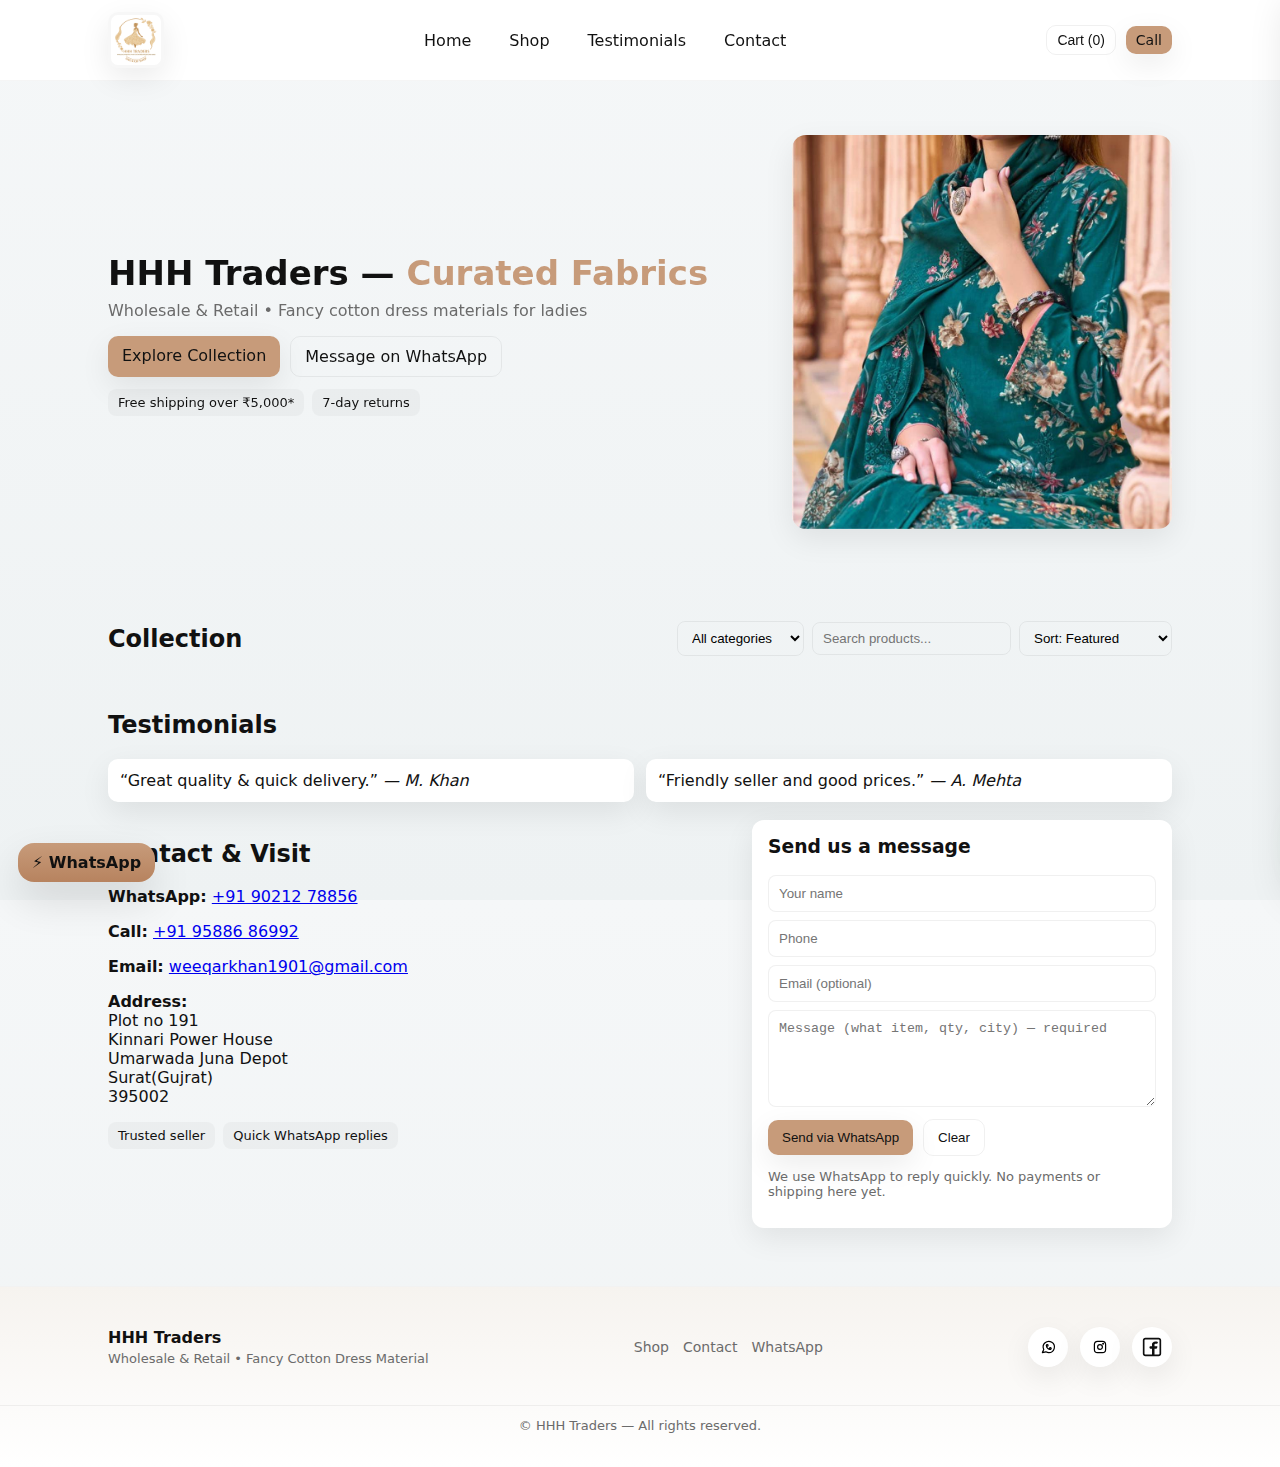
<file: frontend/index.html>
<!doctype html>
<html lang="en">
<head>
  <meta charset="utf-8" />
  <meta name="viewport" content="width=device-width,initial-scale=1" />
  <title>HHH Traders — Boutique Collection | Wholesale & Retail</title>
  <meta name="description" content="HHH Traders — Premium cotton dress materials. Wholesale & retail. Contact via WhatsApp or Call to order.">
  <link rel="icon" href="assets/favicon.png" />
  <link rel="stylesheet" href="style.css">
</head>
<body>
  <!-- Floating WhatsApp -->
  <a id="float-wa" class="float-wa" href="https://wa.me/919021278856" target="_blank" rel="noopener" aria-label="Chat on WhatsApp">⚡ WhatsApp</a>

  <!-- Topbar -->
  <header class="topbar">
    <div class="wrap topbar-inner">
      <a href="#home" class="logo-link logo">
  <img src="assets/logo.png" alt="HHH Traders Logo">
</a>


      </a>

      <button id="hamburger" class="hamburger" aria-label="Open menu" aria-expanded="false">☰</button>

      <nav class="mainnav" id="mainnav" role="navigation" aria-label="Main navigation">
        <a href="#home" onclick="closemenu()">Home</a>
        <a href="#products" onclick="closemenu()">Shop</a>
        <!--<a href="#services">Services</a>-->
        <a href="#testimonials" onclick="closemenu()">Testimonials</a>
        <a href="#contact" onclick="closemenu()">Contact</a>
      </nav>

      <div class="actions">
        <button id="cart-toggle" class="btn small ghost" aria-haspopup="true">Cart (<span id="cart-count">0</span>)</button>
        <a class="btn small" href="tel:+919588686992">Call</a>
      </div>
    </div>
  </header>

  <!-- Hero -->
  <section id="home" class="hero">
    <div class="wrap hero-inner">
      <div class="hero-text reveal">
        <h1>HHH Traders — <span class="accent">Curated Fabrics</span></h1>
        <p class="lead">Wholesale & Retail • Fancy cotton dress materials for ladies</p>
        <div class="hero-ctas">
          <a class="btn" href="#products">Explore Collection</a>
          <a class="btn ghost" href="https://wa.me/919021278856" target="_blank" rel="noopener">Message on WhatsApp</a>
        </div>
        <div class="trust">
          <span class="badge">Free shipping over ₹5,000*</span>
          <span class="badge">7-day returns</span>
        </div>
      </div>
      <div class="hero-image reveal">
        <!-- If you accidentally used the logo as the hero image, this will now be constrained so it doesn't overflow -->
        <img src="assets/hero.jpg" alt="Clothing showcase" loading="lazy">
      </div>
    </div>
  </section>

  <main class="wrap">
    <!-- Controls -->
    <section id="products" class="section">
      <div class="section-head">
        <h2>Collection</h2>
        <div class="controls">
          <select id="cat">
            <option value="all">All categories</option>
            <option value="dresses">Dresses</option>
            <option value="sarees">Sarees</option>
            <option value="mens">Men</option>
            <option value="kids">Kids</option>
            <option value="blouse">Blouse Pieces</option>
          </select>
          <input id="search" type="search" placeholder="Search products..." />
          <select id="sort">
            <option value="featured">Sort: Featured</option>
            <option value="low">Price: Low → High</option>
            <option value="high">Price: High → Low</option>
          </select>
        </div>
      </div>

      <!-- Product grid -->
      <div id="masonry" class="masonry">
        <!-- Example product card -->
      </div>
    </section>

    <!-- Testimonials -->
    <section class="section" id=testimonials>
      <h2>Testimonials</h2>
      <div class="testimonial-grid">
        <blockquote>“Great quality & quick delivery.” <cite>— M. Khan</cite></blockquote>
        <blockquote>“Friendly seller and good prices.” <cite>— A. Mehta</cite></blockquote>
      </div>
    </section>

    
    <!-- Contact & Form -->
    <section id="contact" class="section contact-section">
      <div class="contact-grid">
        <div class="contact-info">
          <h2>Contact & Visit</h2>
          <p><strong>WhatsApp:</strong> <a href="https://wa.me/919021278856" target="_blank">+91 90212 78856</a></p>
          <p><strong>Call:</strong> <a href="tel:+919588686992">+91 95886 86992</a></p>
          <p><strong>Email:</strong> <a href="mailto:weeqarkhan1901@gmail.com">weeqarkhan1901@gmail.com</a></p>
          <p><strong>Address:</strong><br>Plot no 191<br>Kinnari Power House<br>Umarwada Juna Depot <br>Surat(Gujrat) <br> 395002</p>
          <div class="trust small">
            <span class="badge">Trusted seller</span>
            <span class="badge">Quick WhatsApp replies</span>
          </div>
        </div>

        <div class="contact-form-card">
          <h3>Send us a message</h3>
          <form id="contact-form">
            <div class="row">
              <input id="cf-name" type="text" placeholder="Your name" required>
              <input id="cf-phone" type="tel" placeholder="Phone" required >
            </div>
            <input id="cf-email" type="email" placeholder="Email (optional)" >
            <textarea id="cf-message" rows="5" placeholder="Message (what item, qty, city) — required" required></textarea>
            <div class="form-actions">
              <!-- this will open WhatsApp with the message contents -->
              <button type="button" id="contact-whatsapp" class="btn">Send via WhatsApp</button>
              <button type="reset" class="btn ghost">Clear</button>
            </div>
            <p class="small muted">We use WhatsApp to reply quickly. No payments or shipping here yet.</p>
          </form>
        </div>
      </div>
    </section>

  </main>

  <!-- Footer -->
 <!-- Footer -->
<footer class="site-footer">
  <div class="wrap footer-inner">

    <!-- Brand -->
    <div class="footer-brand">
      <strong>HHH Traders</strong>
      <p class="small muted">
        Wholesale & Retail • Fancy Cotton Dress Material
      </p>
    </div>

    <!-- Quick Links -->
    <div class="footer-links">
      <a href="#products">Shop</a>
      <a href="#contact">Contact</a>
      <a href="https://wa.me/919021278856" target="_blank">WhatsApp</a>
    </div>

    <!-- Social Media -->
    <div class="footer-social">
      <a href="https://wa.me/919021278856" target="_blank" aria-label="WhatsApp">
        <img src="assets/icons/whatsapp.svg" alt="WhatsApp">
      </a>
      <a href="https://www.instagram.com/hhh_traders_?igsh=aW80ZmRqdm5ndnM4&utm_source=ig_contact_invite" target="_blank" aria-label="Instagram">
        <img src="assets/icons/instagram.svg" alt="Instagram">
      </a>
      <a href="https://www.facebook.com/share/1bUTPpbcL9/" target="_blank" aria-label="Facebook">
        <img src="assets/icons/facebook.svg" alt="Facebook">
      </a>
    </div>

  </div>

  <!-- Bottom line -->
  <div class="footer-bottom small muted">
    © <span id="year"></span> HHH Traders — All rights reserved.
  </div>
</footer>

    <!-- CART SIDEBAR -->
<aside id="cart-sidebar" class="cart-sidebar">
  <div class="cart-header">
    <h3>Your Cart</h3>
    <button id="cart-close">✕</button>
  </div>

  <div id="cart-items" class="cart-items">
    <!-- JS se items aayenge -->
  </div>

  <div class="cart-footer">
    <strong>Total: ₹<span id="cart-total">0</span></strong>
    <button onclick="orderWhatsApp()" class="btn-wa">
  Order on WhatsApp
</button>

<button onclick="clearCart()" class="btn ghost small full-width-mobile">
  Clear Cart
</button>



  </div>
</aside>

<div id="overlay" class="overlay"></div>




<!-- IMAGE MODAL -->
<div id="img-modal" class="img-modal">
  <span id="img-close">✕</span>
  <img id="img-zoom">
</div>


  </footer>

  <script src="script.js"></script>


  <script>
document.getElementById("contact-whatsapp").addEventListener("click", function () {

  const name = document.getElementById("cf-name").value.trim();
  const phone = document.getElementById("cf-phone").value.trim();
  const email = document.getElementById("cf-email").value.trim();
  const message = document.getElementById("cf-message").value.trim();

  if (!name || !phone || !message) {
    alert("Please fill required fields");
    return;
  }

  const text =
    `Hello HHH Traders 👋\n\n` +
    `Name: ${name}\n` +
    `Phone: ${phone}\n` +
    (email ? `Email: ${email}\n` : ``) +
    `Message: ${message}`;

  const whatsappNumber = "919021278856";
  const url = `https://wa.me/${whatsappNumber}?text=${encodeURIComponent(text)}`;

  window.open(url, "_blank");
});
</script>




</body>
</html>
</file>
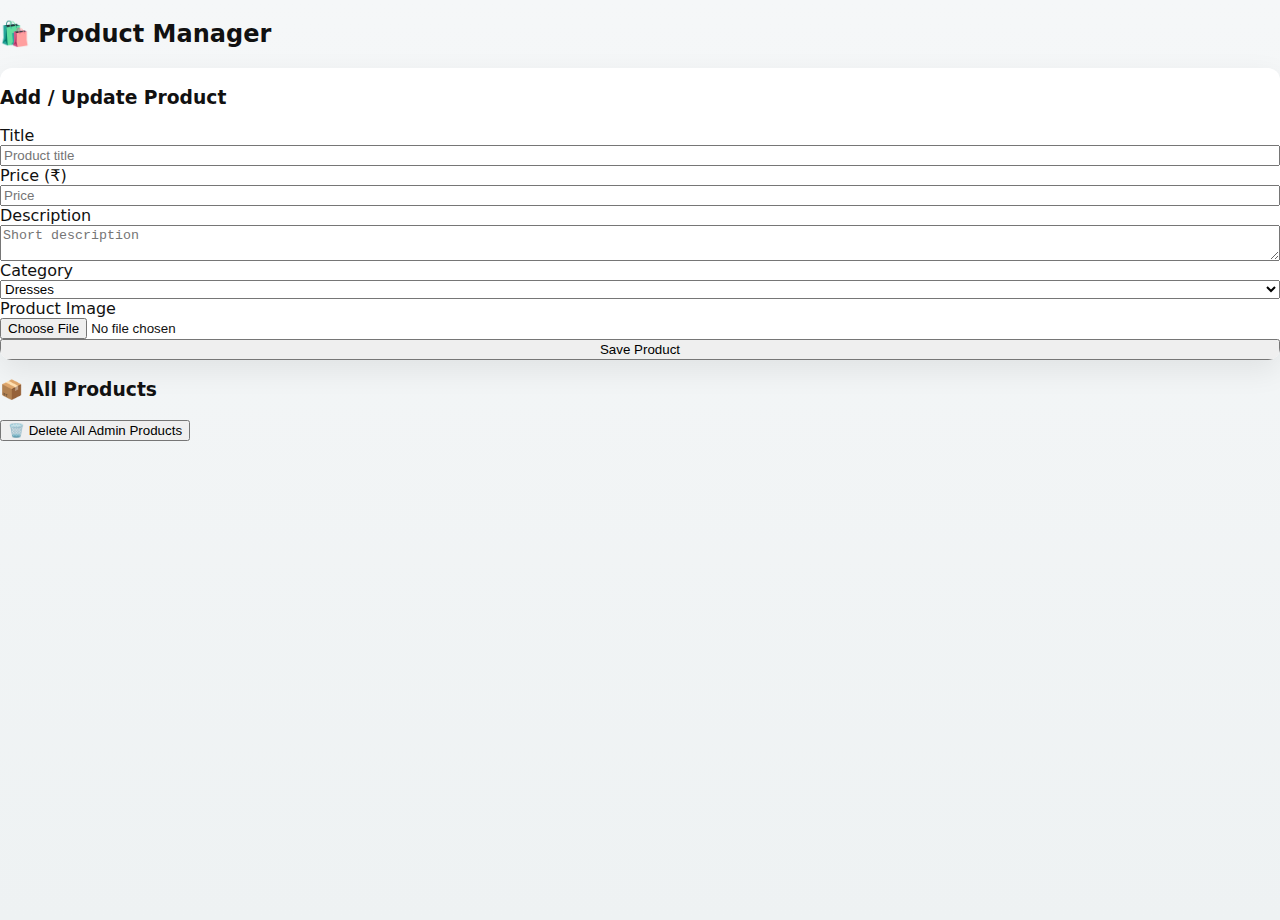
<file: admin.html>
<!doctype html>
<html lang="en">
<head>
  <meta charset="utf-8">
  <title>HHH Traders | Admin Panel</title>
  <meta name="viewport" content="width=device-width, initial-scale=1">
  <link rel="stylesheet" href="style.css">
</head>
<body>

<script>
  const PASS = "hhh@123";
  if(prompt("Enter Admin Password") !== PASS){
    alert("Access Denied");
    document.body.innerHTML = "";
  }
</script>

<div class="admin-wrap">

  <h2>🛍️ Product Manager</h2>

  <!-- PRODUCT FORM -->
  <div class="card">
    <h3>Add / Update Product</h3>

    <input id="pid" type="hidden">

    <label>Title</label>
    <input id="a-title" placeholder="Product title">

    <label>Price (₹)</label>
    <input id="a-price" type="number" placeholder="Price">

    <label>Description</label>
    <textarea id="a-desc" placeholder="Short description"></textarea>

    <label>Category</label>
    <select id="a-cat">
      <option value="dresses">Dresses</option>
      <option value="sarees">Sarees</option>
      <option value="mens">Men</option>
      <option value="kids">Kids</option>
      <option value="blouse">Blouse</option>
    </select>

    <label>Product Image</label>
    <input id="a-img" type="file" accept="image/*">

    <button onclick="adminSave()">Save Product</button>
  </div>

  <!-- PRODUCT LIST -->
  <div class="admin-head">
  <h3>📦 All Products</h3>

  <button class="danger-btn" onclick="deleteAllAdminProducts()">
    🗑️ Delete All Admin Products
  </button>
</div>

<div id="admin-list" class="list"></div>


<!-- SAME SCRIPT FILE -->
<script src="script.js"></script>
</body>
</html>
</file>
<file: frontend/style.css>
:root{
  --bg-1: #f5f7f8;      /* light textured background */
  --bg-2: #ffffff;
  --card: #ffffff;
  --accent: #c79b7a;    /* warm brand color */
  --muted: #6b6b6b;
  --text: #111;
  --shadow: 0 10px 30px rgba(0,0,0,0.08);
  --radius: 12px;
  --max: 1100px;
  --break-sm: 420px;
  --break-md: 768px;
  --break-lg: 980px;
}
*{box-sizing:border-box}
html { scroll-behavior: smooth; } /* smooth scrolling */
html,body{height:100%;margin:0;font-family:Inter,system-ui,Segoe UI,Roboto,Arial,sans-serif;color:var(--text);background:linear-gradient(180deg,var(--bg-1),#eef2f3);-webkit-font-smoothing:antialiased}
.wrap{max-width:var(--max);margin:0 auto;padding:18px}

/* -------------------------
   FIXED LOGO: Top-left
   ------------------------- */
/* make the logo link fixed so it sits at top-left like second video */
.logo-link {
  top: 12px;
  left: 18px;
  z-index: 140; /* above header */
  display: block;
  pointer-events: auto;
}

/* keep existing .logo img rules but ensure smaller height for a neat pinned look */
.logo img{
  height:64px;
  max-height:64px;
  width:auto;
  border-radius:10px;
  box-shadow:var(--shadow);
  border:3px solid rgba(0,0,0,0.03);
  display:block;
}


/* Reserve space in the header so nav/actions don't sit under the fixed logo.
   Adjusted padding-left on the inner container of the topbar.
   This value should be >= logo width + left offset + some gap. */
.topbar-inner {
  display:flex;
  align-items:center;
  gap:12px;
  justify-content:space-between;
  padding-left:96px; /* reserve space for fixed logo */
}

/* -------------------------
   topbar (sticky header)
   ------------------------- */
.topbar{
  position:sticky;
  top:0;
  backdrop-filter:blur(6px);
  background:rgba(255,255,255,0.92);
  border-bottom:1px solid rgba(0,0,0,0.04);
  z-index:120;
}

/* fallback rule in case some markup uses .logo (not .logo img) */
.logo{display:flex;align-items:center;gap:12px;flex-shrink:0}

/* if hero incorrectly contains the same logo image, this ensures hero area doesn't blow up */
.hero-image img{
  max-width:100%;
  width:100%;
  max-height:420px;
  height:auto;
  object-fit:contain;
  border-radius:14px;
  box-shadow:var(--shadow);
}

/* hamburger + nav */
.hamburger{display:none;background:none;border:0;font-size:20px;padding:8px;cursor:pointer}
.mainnav{display:flex;gap:12px;align-items:center}
.mainnav a{padding:8px 10px;text-decoration:none;color:var(--text);border-radius:8px;transition:all 180ms}
.mainnav a:hover, .mainnav a:focus{background:rgba(0,0,0,0.02);transform:translateY(-3px);outline:none}
.actions{display:flex;gap:10px;align-items:center}
.btn{background:var(--accent);color:#111;padding:10px 14px;border-radius:10px;border:0;cursor:pointer;box-shadow:var(--shadow);text-decoration:none;display:inline-block}
.btn.ghost, .btn.ghost:active{background:transparent;border:1px solid rgba(0,0,0,0.06);box-shadow:none}
.btn.small{padding:6px 10px;font-size:14px}
.btn.tiny{padding:6px 8px;font-size:13px}

/* Floating WhatsApp */
.float-wa{position:fixed;left:18px;bottom:18px;background:linear-gradient(180deg,var(--accent),#b7835f);color:#111;padding:10px 14px;border-radius:16px;font-weight:700;text-decoration:none;box-shadow:0 18px 40px rgba(0,0,0,0.12);z-index:110}

/* hero */
.hero{padding:36px 0}
.hero-inner{display:flex;gap:20px;align-items:center}
.hero-text{flex:1}
.hero-text h1{font-size:34px;margin:0}
.accent{color:var(--accent)}
.lead{color:var(--muted);margin-top:8px}
.hero-ctas{margin-top:12px;display:flex;gap:10px}
.trust{margin-top:12px;display:flex;gap:8px;flex-wrap:wrap}
.badge{background:rgba(0,0,0,0.03);padding:6px 10px;border-radius:8px;font-size:13px}
.hero-image{width:380px;flex-shrink:0}

/* reveal base used elsewhere */
.reveal {
  opacity: 0;
  transform: translateY(18px) scale(0.995);
  transition: opacity 520ms cubic-bezier(.2,.9,.2,1), transform 520ms cubic-bezier(.2,.9,.2,1);
  will-change: opacity, transform;
}
.reveal.visible {
  opacity: 1;
  transform: translateY(0) scale(1);
}

/* products */
.section-head{display:flex;align-items:center;justify-content:space-between;gap:12px;flex-wrap:wrap}
.controls{display:flex;gap:8px;align-items:center}
.controls select, .controls input{padding:8px 10px;border-radius:8px;border:1px solid rgba(0,0,0,0.06);background:transparent}
.masonry{display:grid;grid-template-columns:repeat(auto-fit,minmax(220px,1fr));gap:18px;margin-top:18px}
.card{background:var(--card);border-radius:12px;box-shadow:var(--shadow);overflow:hidden;display:flex;flex-direction:column;transition:transform .22s, box-shadow .22s}
.card:hover{transform:translateY(-6px)}
.card-media img{width:100%;height:260px;object-fit:cover;display:block}
.card-body{padding:12px;display:flex;flex-direction:column;gap:8px}
.card-body h3{margin:0;font-size:16px}
.muted{color:var(--muted)}
.meta{display:flex;align-items:center;justify-content:space-between;gap:8px}
.actions-inline{display:flex;gap:8px;align-items:center}
.price{font-weight:700;color:var(--accent)}
.wa-product{margin-top:8px;background:#25D366;color:#fff;border:0;padding:10px;border-radius:8px;cursor:pointer;transition: transform 220ms, box-shadow 220ms}
.wa-product:hover{transform:translateY(-4px);box-shadow:0 18px 40px rgba(0,0,0,0.08);}

/* contact form */
.contact-grid{display:grid;grid-template-columns:1fr 420px;gap:20px;align-items:start;margin-top:18px}
.contact-form-card{background:var(--card);padding:16px;border-radius:12px;box-shadow:var(--shadow)}
.contact-form-card h3{margin-top:0}
.contact-form-card input, .contact-form-card textarea{width:100%;padding:10px;border-radius:8px;border:1px solid rgba(0,0,0,0.06);margin-bottom:8px}
.form-actions{display:flex;gap:10px;align-items:center}
.small{font-size:13px}
.site-footer{padding:22px 0;background:transparent;border-top:1px solid rgba(0,0,0,0.04);margin-top:26px}

/* testimonials */
.testimonial-grid{display:grid;grid-template-columns:repeat(auto-fit,minmax(220px,1fr));gap:12px}
blockquote{background:var(--card);padding:12px;border-radius:10px;box-shadow:var(--shadow);margin:0}

/* accessibility focus */
a:focus, button:focus, input:focus, select:focus, textarea:focus {
  outline: 3px solid rgba(199,155,122,0.18);
  outline-offset: 3px;
}

/* small helper for full width inputs on narrow screens */
.full-width-mobile { width: 100%; }

/* -------------------------
   Responsive rules
   ------------------------- */
@media (max-width:980px){
  .hero-inner{flex-direction:column-reverse;align-items:flex-start}
  .hero-image{width:100%}
  .contact-grid{grid-template-columns:1fr;gap:12px}
  .hamburger{display:block}

  /* mobile menu */
  .mainnav{
    position:fixed;
    right:18px;
    top:70px;
    background:var(--card);
    padding:12px;
    border-radius:10px;
    display:none;
    flex-direction:column;
    box-shadow:var(--shadow);
    gap:10px;
    z-index:200;
    min-width:200px;
  }
  .mainnav.open{display:flex}
  .section-head{align-items:flex-start}
  .controls{flex-wrap:wrap}

  /* On narrower screens, reduce reserved left padding so header items remain visible */
  .topbar-inner {
    padding-left:80px;
  }

  /* fix the logo sizing & left offset for small screens */
  .logo-link { top:10px; left:12px; }
  .logo img { height:52px; }
}
@media (max-width:768px){
  .card-media img{height:220px}
  .masonry{grid-template-columns:repeat(auto-fit,minmax(180px,1fr))}
  .topbar-inner { padding-left:72px; }
  .logo img { height:48px; }
}
@media (max-width:420px){
  .hero-text h1{font-size:22px}
  .card-media img{height:180px}
  .float-wa{left:auto;right:16px}
  .contact-grid{grid-template-columns:1fr}
  .controls{gap:6px}
  .controls select, .controls input{font-size:14px;padding:8px}
  .mainnav{right:12px;top:64px}
  .wrap{padding:12px}
  .hero-image{margin-bottom:14px}

  /* smallest screens: make logo slightly smaller and reduce left padding so things fit */
  .logo img { height:44px; }
  .topbar-inner { padding-left:64px; }
  .logo-link { top:8px; left:12px; }
}



/* CART SIDEBAR */
.cart-sidebar{
  position: fixed;
  top: 0;
  right: -380px;
  width: 360px;
  max-width: 90%;
  height: 100%;
  background: #fff;
  box-shadow: -10px 0 30px rgba(0,0,0,.12);
  z-index: 300;
  display: flex;
  flex-direction: column;
  transition: right .35s ease;
}
.cart-sidebar.open{ right: 0; }

.cart-header{
  display:flex;
  justify-content:space-between;
  align-items:center;
  padding:14px;
  border-bottom:1px solid rgba(0,0,0,.08);
}
.cart-header button{
  background:none;
  border:0;
  font-size:20px;
  cursor:pointer;
}

.cart-items{
  flex:1;
  overflow:auto;
  padding:12px;
}
.cart-item{
  display:flex;
  gap:10px;
  margin-bottom:12px;
}
.cart-item img{
  width:60px;
  height:70px;
  object-fit:cover;
  border-radius:8px;
}
.cart-item h4{
  margin:0;
  font-size:14px;
}
.cart-item span{
  font-size:13px;
  color:#666;
}

.cart-footer{
  padding:12px;
  border-top:1px solid rgba(0,0,0,.08);
}

.overlay{
  position:fixed;
  inset:0;
  background:rgba(0,0,0,.35);
  display:none;
  z-index:250;
}
.overlay.show{ display:block; }






.img-modal{
  position:fixed;
  inset:0;
  background:rgba(0,0,0,.8);
  display:none;
  align-items:center;
  justify-content:center;
  z-index:400;
}
.img-modal img{
  max-width:90%;
  max-height:90%;
  border-radius:12px;
}
.img-modal span{
  position:absolute;
  top:20px;
  right:25px;
  color:#fff;
  font-size:28px;
  cursor:pointer;
}
.img-modal.show{ display:flex; }













.qty-controls{
  display:flex;
  align-items:center;
  gap:8px;
  margin:6px 0;
}
.qty-controls button{
  width:26px;
  height:26px;
  border-radius:6px;
  border:1px solid rgba(0,0,0,.15);
  background:#f5f5f5;
  cursor:pointer;
}

.remove-item{
  background:none;
  border:0;
  color:#d11a2a;
  font-size:13px;
  cursor:pointer;
  padding:0;
}



/* ===== CART SIDEBAR – THEME MATCH ===== */

.cart-sidebar{
  background: linear-gradient(180deg, var(--bg-2), #f6f3ef);
  border-left: 1px solid rgba(0,0,0,.05);
  box-shadow: -12px 0 40px rgba(0,0,0,.12);
  border-top-left-radius: 18px;
  border-bottom-left-radius: 18px;
}




.cart-header{
  background: rgba(255,255,255,.9);
  backdrop-filter: blur(6px);
  border-bottom: 1px solid rgba(0,0,0,.06);
}

.cart-header h3{
  margin:0;
  font-size:18px;
}

.cart-header button{
  background: rgba(0,0,0,.05);
  width:32px;
  height:32px;
  border-radius:50%;
  transition:all .2s;
}

.cart-header button:hover{
  background: rgba(0,0,0,.1);
}



.cart-item{
  background: var(--card);
  border-radius: 14px;
  padding: 10px;
  box-shadow: var(--shadow);
  align-items: center;
}

.cart-item img{
  border-radius: 10px;
  box-shadow: 0 6px 18px rgba(0,0,0,.12);
}

.cart-info h4{
  font-size:14px;
  margin:0;
}

.cart-info span{
  color:var(--muted);
}



.qty-controls button{
  background: linear-gradient(180deg,var(--accent),#b7835f);
  color:#111;
  border:0;
  font-weight:700;
  box-shadow: var(--shadow);
  transition: transform .2s;
}

.qty-controls button:hover{
  transform: translateY(-2px);
}



.remove-item{
  margin-top:4px;
  color:#b00020;
  font-weight:500;
}

.remove-item:hover{
  text-decoration: underline;
}



.cart-footer{
  background: rgba(255,255,255,.95);
  backdrop-filter: blur(6px);
  border-top: 1px solid rgba(0,0,0,.06);
  border-bottom-left-radius: 18px;
}

.cart-footer strong{
  display:block;
  margin-bottom:8px;
  font-size:16px;
}



.btn-wa{
  width:100%;
  background: linear-gradient(180deg,#25D366,#1ebe5d);
  color:#fff;
  padding:12px;
  border-radius:14px;
  font-size:16px;
  font-weight:700;
  box-shadow: 0 18px 40px rgba(37,211,102,.35);
  transition: transform .25s;
}

.btn-wa:hover{
  transform: translateY(-3px);
}



.cart-footer .ghost{
  width:100%;
  margin-top:8px;
  border-radius:12px;
}



.overlay{
  backdrop-filter: blur(2px);
  transition: opacity .25s;
}






/* ===== NAV FINAL FIX ===== */

.topbar{
  position: sticky;
  top: 0;
  background: rgba(255,255,255,.94);
  backdrop-filter: blur(8px);
  z-index: 200;
}

.topbar-inner{
  display:flex;
  align-items:center;
  justify-content:space-between;
  gap:14px;
  padding:12px 18px;
}

/* Logo */
.logo{
  display:flex;
  align-items:center;
  flex-shrink:0;
}
.logo img{
  height:56px;
  width:auto;
  border-radius:10px;
  box-shadow:var(--shadow);
}

/* Desktop Nav */
.mainnav{
  display:flex;
  gap:14px;
  align-items:center;
}
.mainnav a{
  padding:8px 12px;
  font-weight:500;
  border-radius:10px;
}
.mainnav a:hover{
  background:rgba(0,0,0,.05);
}

/* Actions */
.actions{
  display:flex;
  gap:10px;
  align-items:center;
}

/* Hamburger */
.hamburger{
  display:none;
  background:none;
  border:0;
  font-size:22px;
  cursor:pointer;
}



@media (max-width:980px){

  .hamburger{ display:block; }

  .mainnav{
    position: fixed;
    top: 70px;
    right: 18px;
    background: var(--card);
    box-shadow: var(--shadow);
    border-radius: 14px;
    padding: 14px;
    display: none;
    flex-direction: column;
    min-width: 220px;
    z-index: 300;
  }

  .mainnav.open{
    display:flex;
    animation: navDrop .25s ease;
  }

  .mainnav a{
    width:100%;
    text-align:left;
    padding:10px 14px;
  }
}

@keyframes navDrop{
  from{
    opacity:0;
    transform:translateY(-10px) scale(.96);
  }
  to{
    opacity:1;
    transform:none;
  }
}



/* ===== FOOTER FINAL DESIGN ===== */

.site-footer{
  background: linear-gradient(180deg,#f6f3ef,#ffffff);
  border-top: 1px solid rgba(0,0,0,.05);
  margin-top: 40px;
}

.footer-inner{
  display:flex;
  justify-content:space-between;
  align-items:center;
  gap:20px;
  flex-wrap:wrap;
}

.footer-brand p{
  margin:4px 0 0;
}

.footer-links{
  display:flex;
  gap:14px;
}

.footer-links a{
  text-decoration:none;
  color:var(--muted);
  font-size:14px;
}

.footer-links a:hover{
  text-decoration:underline;
}

.footer-social{
  display:flex;
  gap:12px;
}

.footer-social a{
  width:40px;
  height:40px;
  background:var(--card);
  border-radius:50%;
  display:flex;
  align-items:center;
  justify-content:center;
  box-shadow:var(--shadow);
  transition:transform .25s, box-shadow .25s;
}

.footer-social a:hover{
  transform:translateY(-4px);
  box-shadow:0 18px 40px rgba(0,0,0,.12);
}

.footer-social img{
  width:20px;
  height:20px;
}

.footer-bottom{
  text-align:center;
  padding:12px;
  border-top:1px solid rgba(0,0,0,.05);
  margin-top:20px;
}

/* Mobile footer */
@media (max-width:600px){
  .footer-inner{
    flex-direction:column;
    text-align:center;
  }
  .footer-links{
    justify-content:center;
    flex-wrap:wrap;
  }
}
</file>
<file: style.css>
:root{
  --bg-1: #f5f7f8;      /* light textured background */
  --bg-2: #ffffff;
  --card: #ffffff;
  --accent: #c79b7a;    /* warm brand color */
  --muted: #6b6b6b;
  --text: #111;
  --shadow: 0 10px 30px rgba(0,0,0,0.08);
  --radius: 12px;
  --max: 1100px;
  --break-sm: 420px;
  --break-md: 768px;
  --break-lg: 980px;
}
*{box-sizing:border-box}
html { scroll-behavior: smooth; } /* smooth scrolling */
html,body{height:100%;margin:0;font-family:Inter,system-ui,Segoe UI,Roboto,Arial,sans-serif;color:var(--text);background:linear-gradient(180deg,var(--bg-1),#eef2f3);-webkit-font-smoothing:antialiased}
.wrap{max-width:var(--max);margin:0 auto;padding:18px}

/* -------------------------
   FIXED LOGO: Top-left
   ------------------------- */
/* make the logo link fixed so it sits at top-left like second video */
.logo-link {
  top: 12px;
  left: 18px;
  z-index: 140; /* above header */
  display: block;
  pointer-events: auto;
}

/* keep existing .logo img rules but ensure smaller height for a neat pinned look */
.logo img{
  height:64px;
  max-height:64px;
  width:auto;
  border-radius:10px;
  box-shadow:var(--shadow);
  border:3px solid rgba(0,0,0,0.03);
  display:block;
}


/* Reserve space in the header so nav/actions don't sit under the fixed logo.
   Adjusted padding-left on the inner container of the topbar.
   This value should be >= logo width + left offset + some gap. */
.topbar-inner {
  display:flex;
  align-items:center;
  gap:12px;
  justify-content:space-between;
  padding-left:96px; /* reserve space for fixed logo */
}

/* -------------------------
   topbar (sticky header)
   ------------------------- */
.topbar{
  position:sticky;
  top:0;
  backdrop-filter:blur(6px);
  background:rgba(255,255,255,0.92);
  border-bottom:1px solid rgba(0,0,0,0.04);
  z-index:120;
}

/* fallback rule in case some markup uses .logo (not .logo img) */
.logo{display:flex;align-items:center;gap:12px;flex-shrink:0}

/* if hero incorrectly contains the same logo image, this ensures hero area doesn't blow up */
.hero-image img{
  max-width:100%;
  width:100%;
  max-height:420px;
  height:auto;
  object-fit:contain;
  border-radius:14px;
  box-shadow:var(--shadow);
}

/* hamburger + nav */
.hamburger{display:none;background:none;border:0;font-size:20px;padding:8px;cursor:pointer}
.mainnav{display:flex;gap:12px;align-items:center}
.mainnav a{padding:8px 10px;text-decoration:none;color:var(--text);border-radius:8px;transition:all 180ms}
.mainnav a:hover, .mainnav a:focus{background:rgba(0,0,0,0.02);transform:translateY(-3px);outline:none}
.actions{display:flex;gap:10px;align-items:center}
.btn{background:var(--accent);color:#111;padding:10px 14px;border-radius:10px;border:0;cursor:pointer;box-shadow:var(--shadow);text-decoration:none;display:inline-block}
.btn.ghost, .btn.ghost:active{background:transparent;border:1px solid rgba(0,0,0,0.06);box-shadow:none}
.btn.small{padding:6px 10px;font-size:14px}
.btn.tiny{padding:6px 8px;font-size:13px}

/* Floating WhatsApp */
.float-wa{position:fixed;left:18px;bottom:18px;background:linear-gradient(180deg,var(--accent),#b7835f);color:#111;padding:10px 14px;border-radius:16px;font-weight:700;text-decoration:none;box-shadow:0 18px 40px rgba(0,0,0,0.12);z-index:110}

/* hero */
.hero{padding:36px 0}
.hero-inner{display:flex;gap:20px;align-items:center}
.hero-text{flex:1}
.hero-text h1{font-size:34px;margin:0}
.accent{color:var(--accent)}
.lead{color:var(--muted);margin-top:8px}
.hero-ctas{margin-top:12px;display:flex;gap:10px}
.trust{margin-top:12px;display:flex;gap:8px;flex-wrap:wrap}
.badge{background:rgba(0,0,0,0.03);padding:6px 10px;border-radius:8px;font-size:13px}
.hero-image{width:380px;flex-shrink:0}

/* reveal base used elsewhere */
.reveal {
  opacity: 0;
  transform: translateY(18px) scale(0.995);
  transition: opacity 520ms cubic-bezier(.2,.9,.2,1), transform 520ms cubic-bezier(.2,.9,.2,1);
  will-change: opacity, transform;
}
.reveal.visible {
  opacity: 1;
  transform: translateY(0) scale(1);
}

/* products */
.section-head{display:flex;align-items:center;justify-content:space-between;gap:12px;flex-wrap:wrap}
.controls{display:flex;gap:8px;align-items:center}
.controls select, .controls input{padding:8px 10px;border-radius:8px;border:1px solid rgba(0,0,0,0.06);background:transparent}
.masonry{display:grid;grid-template-columns:repeat(auto-fit,minmax(220px,1fr));gap:18px;margin-top:18px}
.card{background:var(--card);border-radius:12px;box-shadow:var(--shadow);overflow:hidden;display:flex;flex-direction:column;transition:transform .22s, box-shadow .22s}
.card:hover{transform:translateY(-6px)}
.card-media img{width:100%;height:260px;object-fit:cover;display:block}
.card-body{padding:12px;display:flex;flex-direction:column;gap:8px}
.card-body h3{margin:0;font-size:16px}
.muted{color:var(--muted)}
.meta{display:flex;align-items:center;justify-content:space-between;gap:8px}
.actions-inline{display:flex;gap:8px;align-items:center}
.price{font-weight:700;color:var(--accent)}
.wa-product{margin-top:8px;background:#25D366;color:#fff;border:0;padding:10px;border-radius:8px;cursor:pointer;transition: transform 220ms, box-shadow 220ms}
.wa-product:hover{transform:translateY(-4px);box-shadow:0 18px 40px rgba(0,0,0,0.08);}

/* contact form */
.contact-grid{display:grid;grid-template-columns:1fr 420px;gap:20px;align-items:start;margin-top:18px}
.contact-form-card{background:var(--card);padding:16px;border-radius:12px;box-shadow:var(--shadow)}
.contact-form-card h3{margin-top:0}
.contact-form-card input, .contact-form-card textarea{width:100%;padding:10px;border-radius:8px;border:1px solid rgba(0,0,0,0.06);margin-bottom:8px}
.form-actions{display:flex;gap:10px;align-items:center}
.small{font-size:13px}
.site-footer{padding:22px 0;background:transparent;border-top:1px solid rgba(0,0,0,0.04);margin-top:26px}

/* testimonials */
.testimonial-grid{display:grid;grid-template-columns:repeat(auto-fit,minmax(220px,1fr));gap:12px}
blockquote{background:var(--card);padding:12px;border-radius:10px;box-shadow:var(--shadow);margin:0}

/* accessibility focus */
a:focus, button:focus, input:focus, select:focus, textarea:focus {
  outline: 3px solid rgba(199,155,122,0.18);
  outline-offset: 3px;
}

/* small helper for full width inputs on narrow screens */
.full-width-mobile { width: 100%; }

/* -------------------------
   Responsive rules
   ------------------------- */
@media (max-width:980px){
  .hero-inner{flex-direction:column-reverse;align-items:flex-start}
  .hero-image{width:100%}
  .contact-grid{grid-template-columns:1fr;gap:12px}
  .hamburger{display:block}

  /* mobile menu */
  .mainnav{
    position:fixed;
    right:18px;
    top:70px;
    background:var(--card);
    padding:12px;
    border-radius:10px;
    display:none;
    flex-direction:column;
    box-shadow:var(--shadow);
    gap:10px;
    z-index:200;
    min-width:200px;
  }
  .mainnav.open{display:flex}
  .section-head{align-items:flex-start}
  .controls{flex-wrap:wrap}

  /* On narrower screens, reduce reserved left padding so header items remain visible */
  .topbar-inner {
    padding-left:80px;
  }

  /* fix the logo sizing & left offset for small screens */
  .logo-link { top:10px; left:12px; }
  .logo img { height:52px; }
}
@media (max-width:768px){
  .card-media img{height:220px}
  .masonry{grid-template-columns:repeat(auto-fit,minmax(180px,1fr))}
  .topbar-inner { padding-left:72px; }
  .logo img { height:48px; }
}
@media (max-width:420px){
  .hero-text h1{font-size:22px}
  .card-media img{height:180px}
  .float-wa{left:auto;right:16px}
  .contact-grid{grid-template-columns:1fr}
  .controls{gap:6px}
  .controls select, .controls input{font-size:14px;padding:8px}
  .mainnav{right:12px;top:64px}
  .wrap{padding:12px}
  .hero-image{margin-bottom:14px}

  /* smallest screens: make logo slightly smaller and reduce left padding so things fit */
  .logo img { height:44px; }
  .topbar-inner { padding-left:64px; }
  .logo-link { top:8px; left:12px; }
}
</file>
